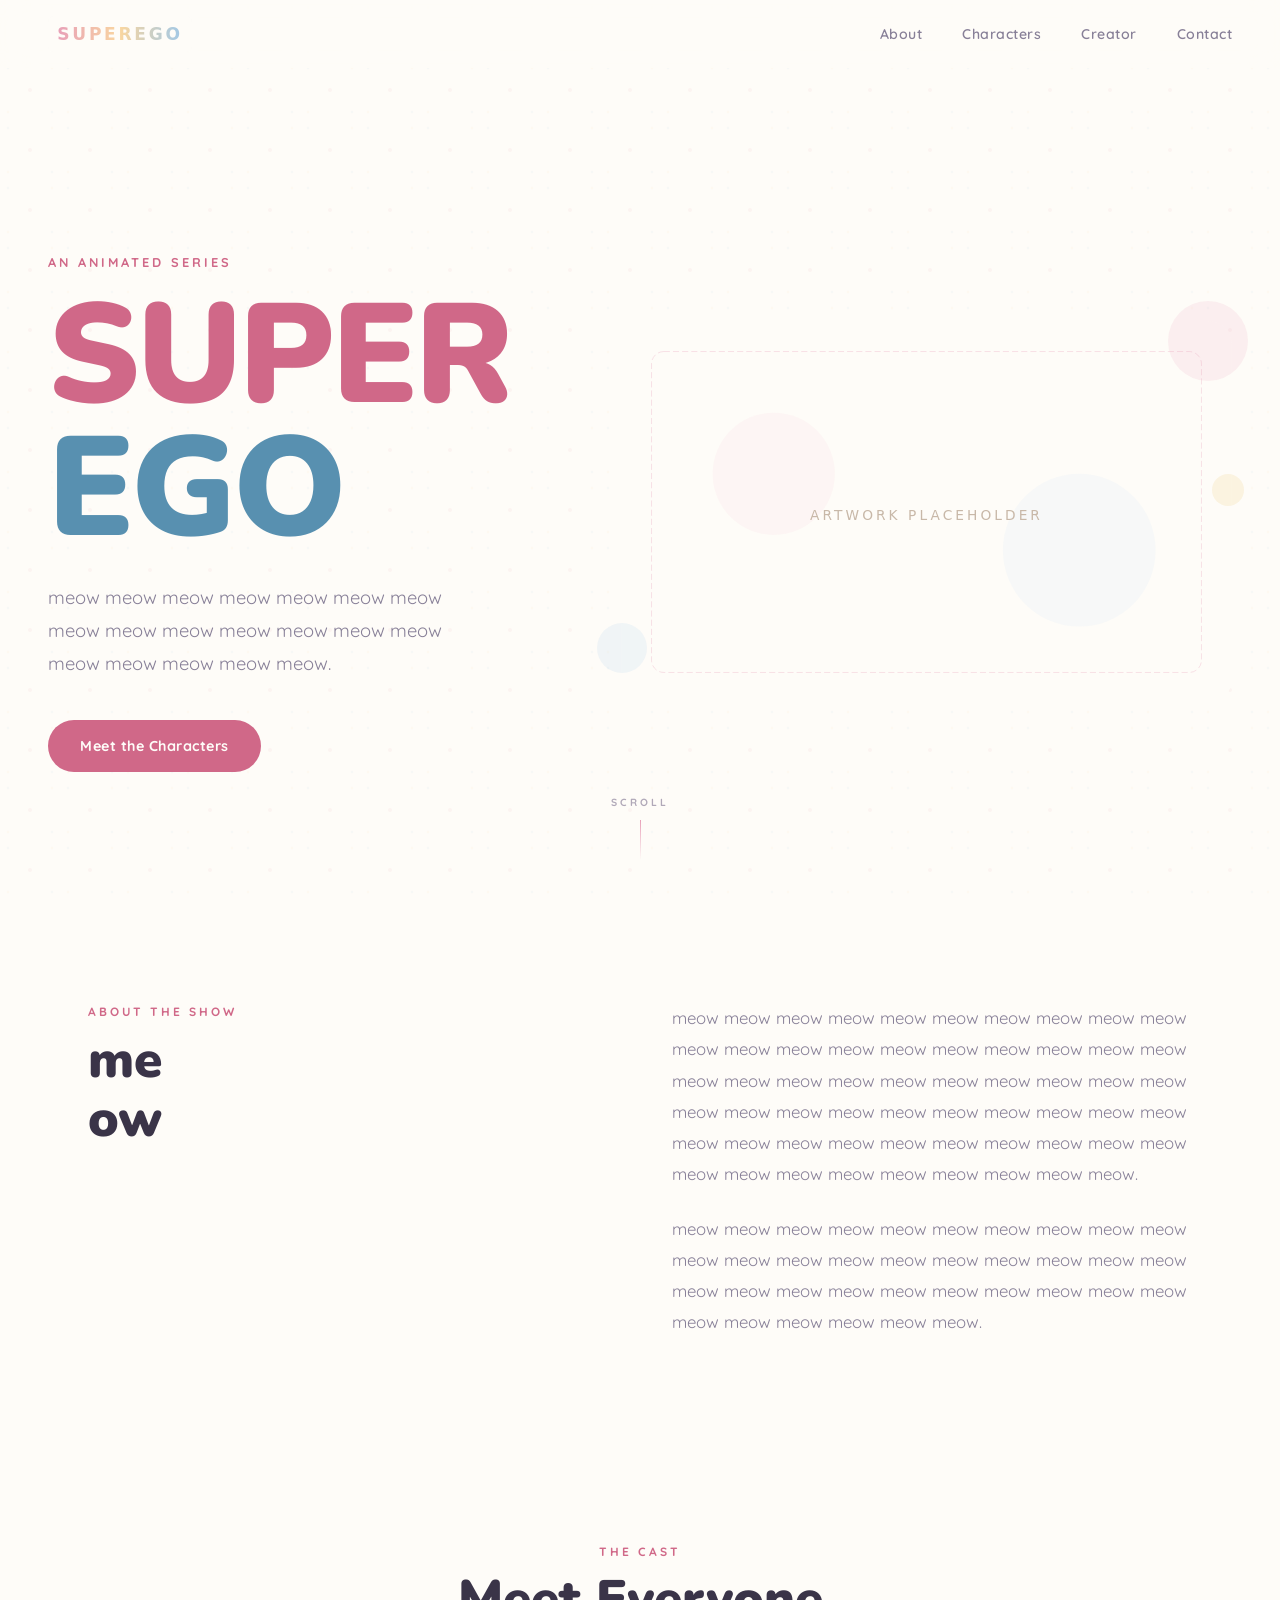
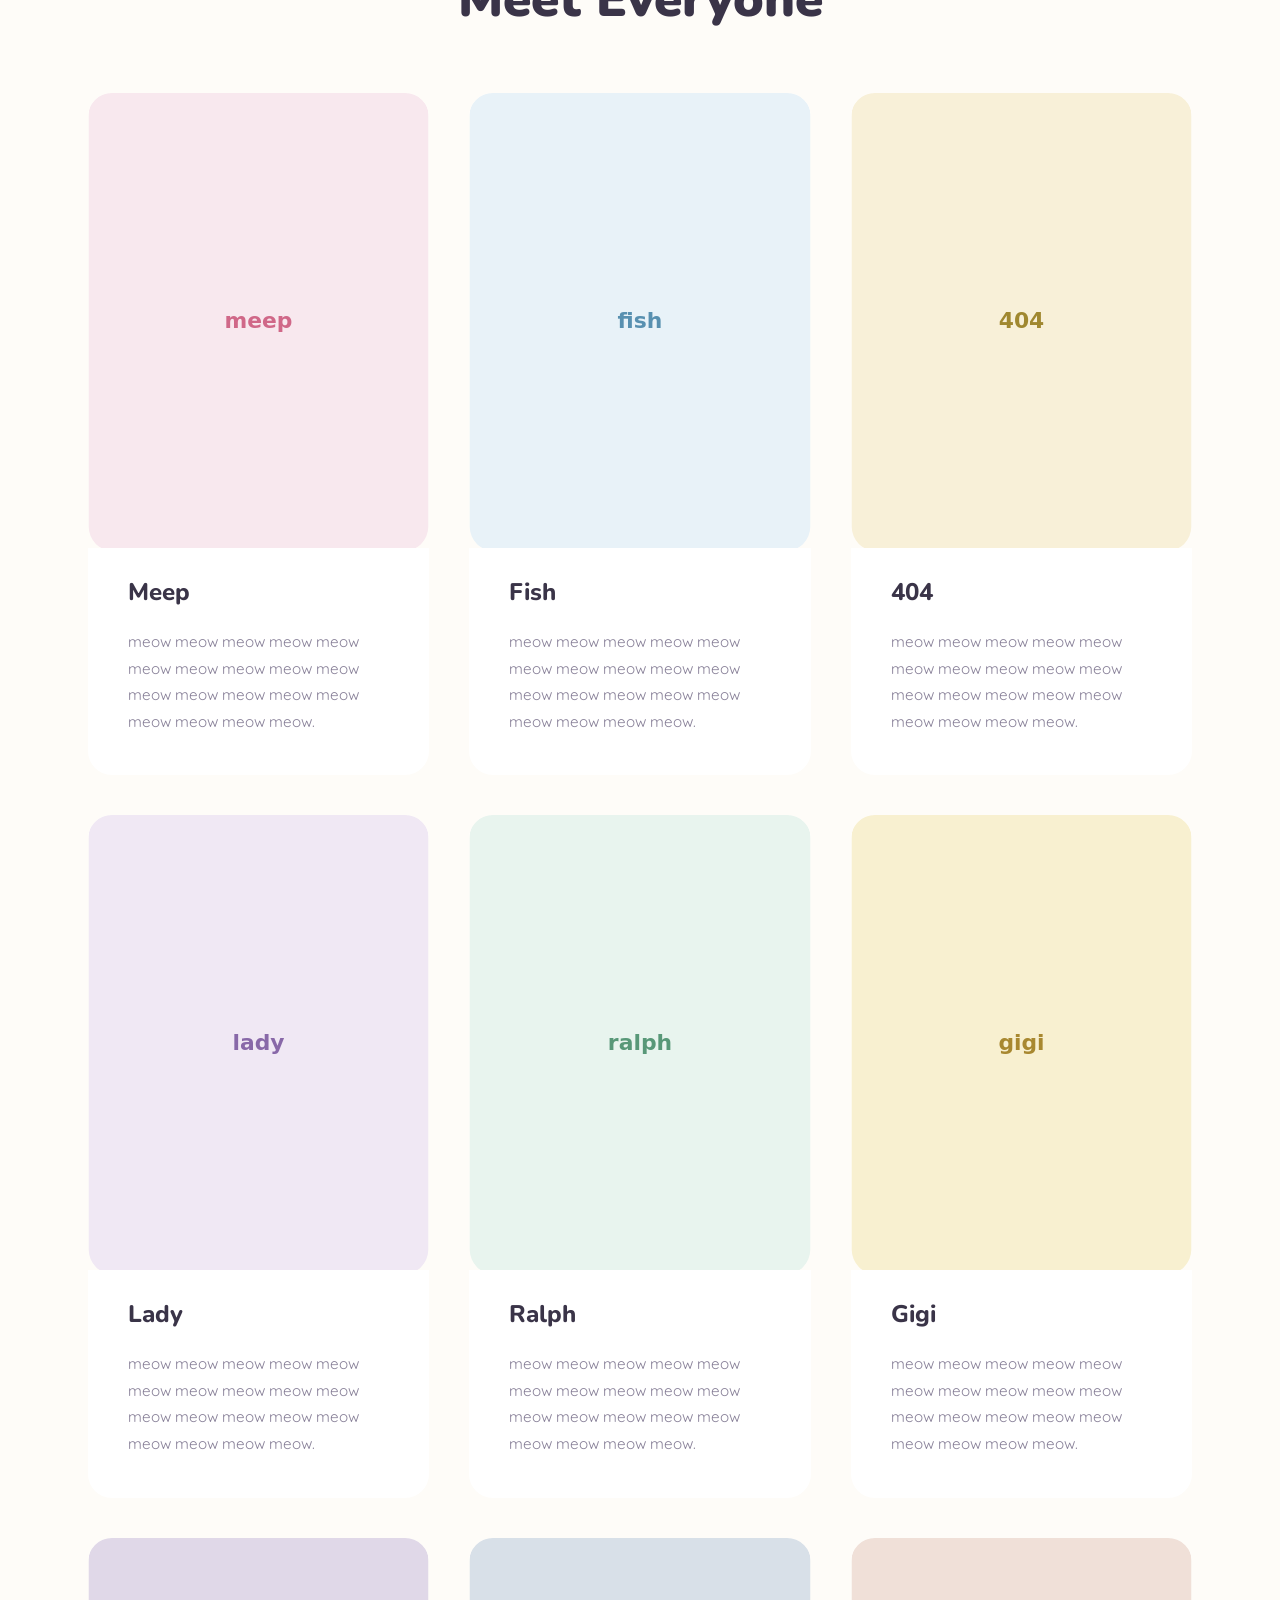
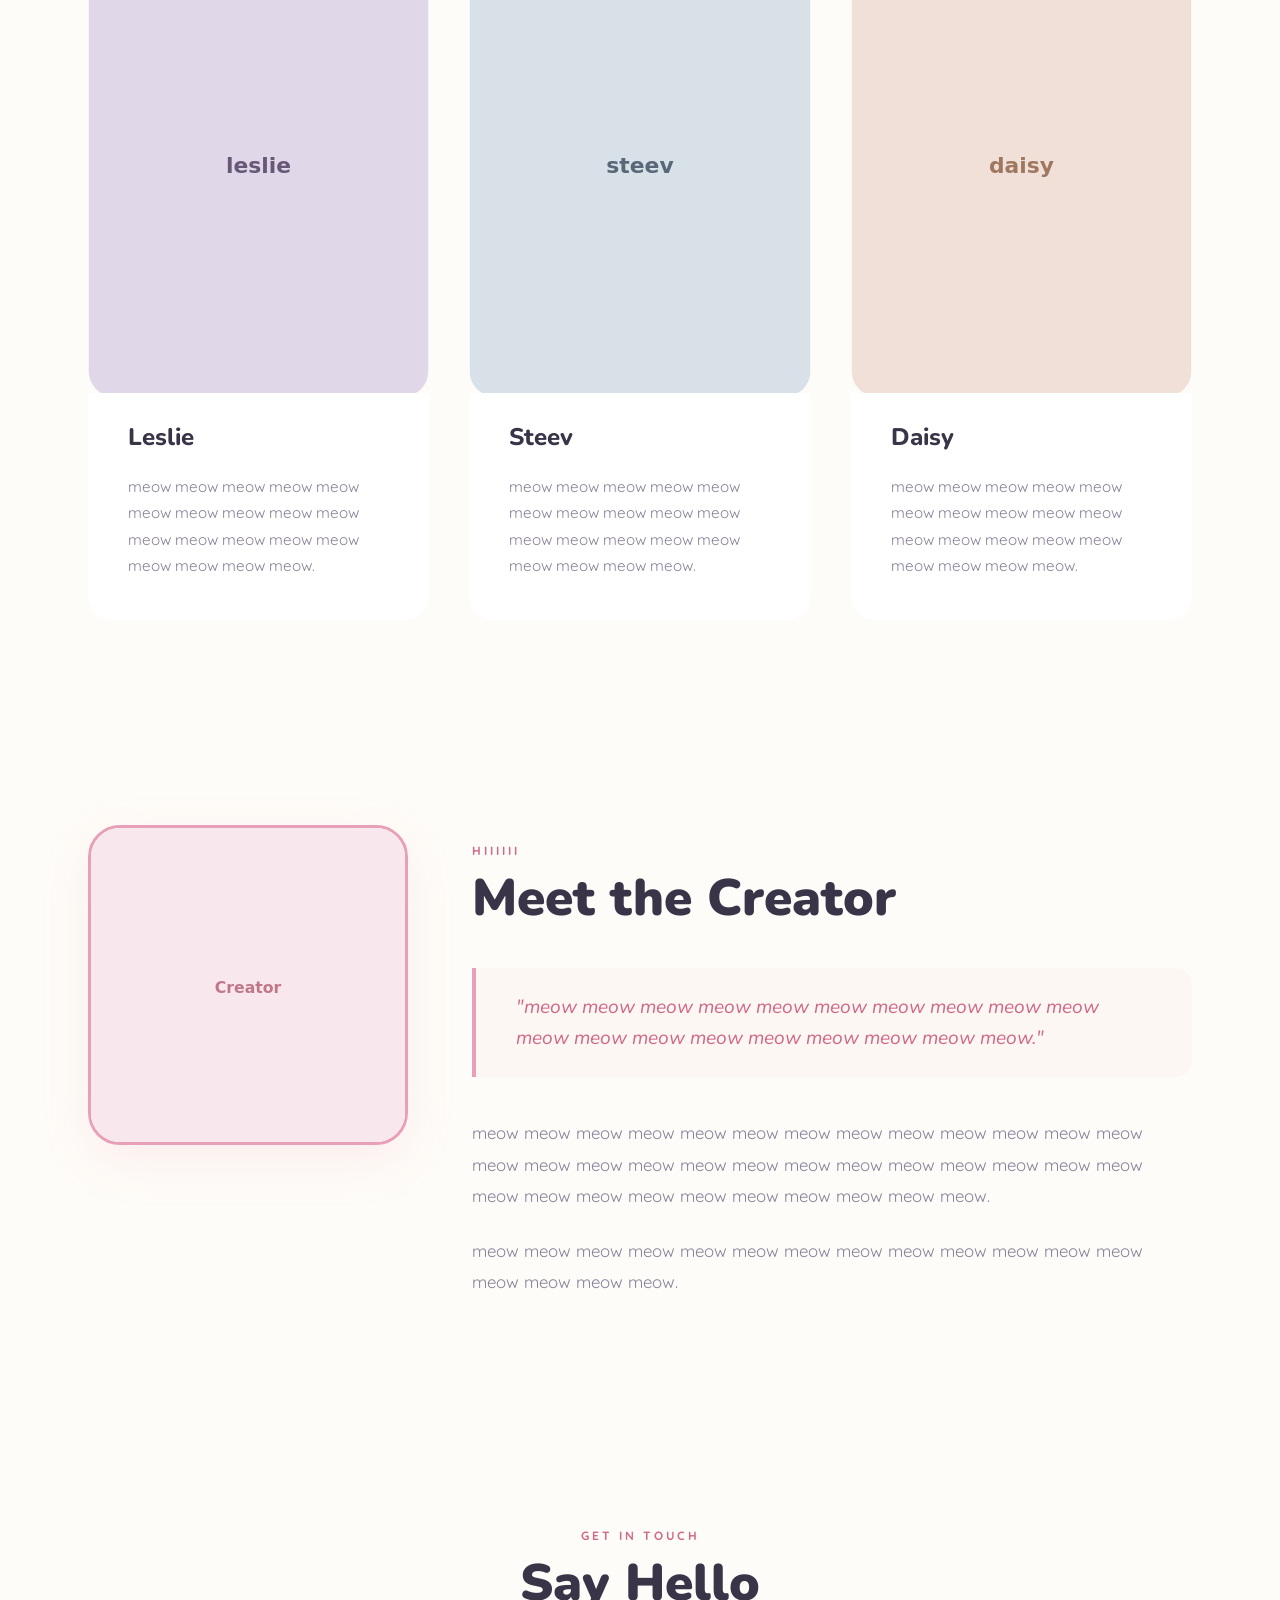
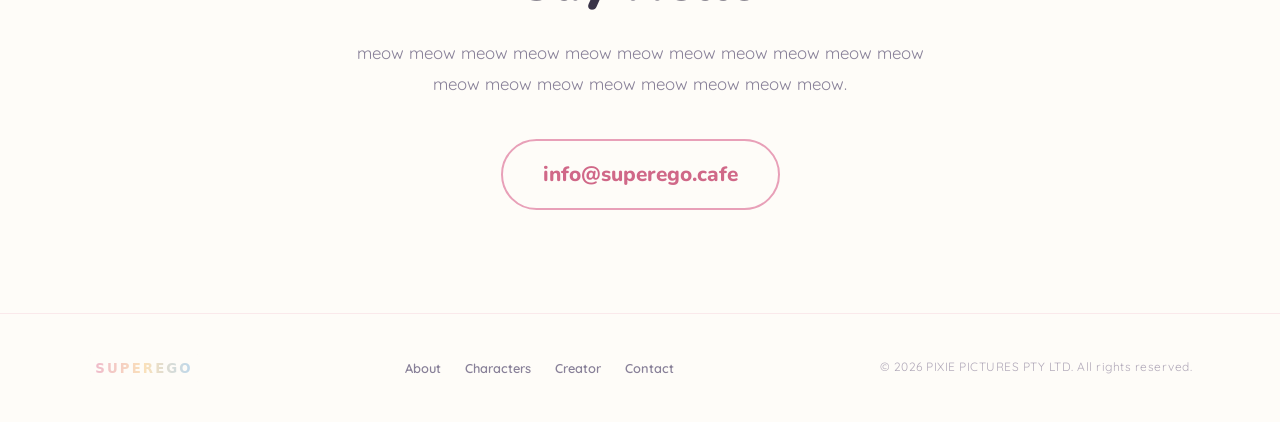
<file: index.html>
<!DOCTYPE html>
<html lang="en">
<head>
  <meta charset="UTF-8">
  <meta name="viewport" content="width=device-width, initial-scale=1.0">
  <title>SUPEREGO</title>
  <meta name="description" content="SUPEREGO - An animated series about nine unforgettable characters.">
  <link rel="preconnect" href="https://fonts.googleapis.com">
  <link rel="preconnect" href="https://fonts.gstatic.com" crossorigin>
  <link href="https://fonts.googleapis.com/css2?family=Nunito:wght@400;600;700;800;900&family=Quicksand:wght@400;500;600;700&display=swap" rel="stylesheet">
  <link rel="stylesheet" href="styles.css">
</head>
<body>
  <div class="bg-pattern" aria-hidden="true"></div>

  <header>
    <nav class="nav" id="nav" aria-label="Main navigation">
      <a href="#hero" class="nav-logo" aria-label="SUPEREGO home">
        <img src="assets/logo-placeholder.svg" alt="SUPEREGO" width="160" height="40">
      </a>
      <button class="nav-toggle" id="navToggle" aria-expanded="false" aria-controls="navMenu" aria-label="Toggle navigation">
        <span></span><span></span><span></span>
      </button>
      <ul class="nav-links" id="navMenu" role="list">
        <li><a href="#about">About</a></li>
        <li><a href="#characters">Characters</a></li>
        <li><a href="#creator">Creator</a></li>
        <li><a href="#contact">Contact</a></li>
      </ul>
    </nav>
  </header>

  <section class="hero" id="hero" aria-label="Introduction">
    <div class="hero-inner">
      <div class="hero-text">
        <p class="hero-eyebrow">An Animated Series</p>
        <h1 class="hero-title">
          <span class="hero-line hero-line--1" aria-hidden="true">SUPER</span>
          <span class="hero-line hero-line--2" aria-hidden="true">EGO</span>
        </h1>
        <p class="hero-tagline">meow meow meow meow meow meow meow meow meow meow meow meow meow meow meow meow meow meow meow.</p>
        <a href="#characters" class="hero-cta">Meet the Characters</a>
      </div>
      <div class="hero-artwork">
        <img src="assets/background-placeholder.svg" alt="SUPEREGO ensemble artwork placeholder" width="800" height="500">
        <div class="hero-decor hero-decor--1" aria-hidden="true"></div>
        <div class="hero-decor hero-decor--2" aria-hidden="true"></div>
        <div class="hero-decor hero-decor--3" aria-hidden="true"></div>
      </div>
    </div>
    <div class="scroll-indicator" aria-hidden="true">
      <span>Scroll</span>
      <div class="scroll-line"></div>
    </div>
  </section>

  <main>
    <section class="about section" id="about">
      <div class="container">
        <div class="about-layout">
          <div class="about-header reveal">
            <span class="section-eyebrow">About the Show</span>
            <h2 class="section-title">me<br>ow</h2>
          </div>
          <div class="about-body reveal">
            <div class="about-columns">
              <div class="about-col">
                <p>meow meow meow meow meow meow meow meow meow meow meow meow meow meow meow meow meow meow meow meow meow meow meow meow meow meow meow meow meow meow meow meow meow meow meow meow meow meow meow meow meow meow meow meow meow meow meow meow meow meow meow meow meow meow meow meow meow meow meow.</p>
              </div>
              <div class="about-col">
                <p>meow meow meow meow meow meow meow meow meow meow meow meow meow meow meow meow meow meow meow meow meow meow meow meow meow meow meow meow meow meow meow meow meow meow meow meow.</p>
              </div>
            </div>
          </div>
        </div>
      </div>
    </section>

    <section class="characters section" id="characters">
      <div class="container">
        <div class="characters-header reveal">
          <span class="section-eyebrow">The Cast</span>
          <h2 class="section-title">Meet Everyone</h2>
        </div>
        <div class="character-grid">
          <article class="character-card reveal" data-accent="pink">
            <div class="character-card-img"><img src="assets/characters/meep-placeholder.svg" alt="Meep" width="280" height="380" loading="lazy"></div>
            <div class="character-card-body"><h3 class="character-card-name">Meep</h3><p class="character-card-desc">meow meow meow meow meow meow meow meow meow meow meow meow meow meow meow meow meow meow meow.</p></div>
          </article>
          <article class="character-card reveal" data-accent="blue">
            <div class="character-card-img"><img src="assets/characters/fish-placeholder.svg" alt="Fish" width="280" height="380" loading="lazy"></div>
            <div class="character-card-body"><h3 class="character-card-name">Fish</h3><p class="character-card-desc">meow meow meow meow meow meow meow meow meow meow meow meow meow meow meow meow meow meow meow.</p></div>
          </article>
          <article class="character-card reveal" data-accent="yellow">
            <div class="character-card-img"><img src="assets/characters/404-placeholder.svg" alt="404" width="280" height="380" loading="lazy"></div>
            <div class="character-card-body"><h3 class="character-card-name">404</h3><p class="character-card-desc">meow meow meow meow meow meow meow meow meow meow meow meow meow meow meow meow meow meow meow.</p></div>
          </article>
          <article class="character-card reveal" data-accent="lavender">
            <div class="character-card-img"><img src="assets/characters/lady-placeholder.svg" alt="Lady" width="280" height="380" loading="lazy"></div>
            <div class="character-card-body"><h3 class="character-card-name">Lady</h3><p class="character-card-desc">meow meow meow meow meow meow meow meow meow meow meow meow meow meow meow meow meow meow meow.</p></div>
          </article>
          <article class="character-card reveal" data-accent="green">
            <div class="character-card-img"><img src="assets/characters/ralph-placeholder.svg" alt="Ralph" width="280" height="380" loading="lazy"></div>
            <div class="character-card-body"><h3 class="character-card-name">Ralph</h3><p class="character-card-desc">meow meow meow meow meow meow meow meow meow meow meow meow meow meow meow meow meow meow meow.</p></div>
          </article>
          <article class="character-card reveal" data-accent="gold">
            <div class="character-card-img"><img src="assets/characters/gigi-placeholder.svg" alt="Gigi" width="280" height="380" loading="lazy"></div>
            <div class="character-card-body"><h3 class="character-card-name">Gigi</h3><p class="character-card-desc">meow meow meow meow meow meow meow meow meow meow meow meow meow meow meow meow meow meow meow.</p></div>
          </article>
          <article class="character-card reveal" data-accent="pink">
            <div class="character-card-img"><img src="assets/characters/leslie-placeholder.svg" alt="Leslie" width="280" height="380" loading="lazy"></div>
            <div class="character-card-body"><h3 class="character-card-name">Leslie</h3><p class="character-card-desc">meow meow meow meow meow meow meow meow meow meow meow meow meow meow meow meow meow meow meow.</p></div>
          </article>
          <article class="character-card reveal" data-accent="blue">
            <div class="character-card-img"><img src="assets/characters/steev-placeholder.svg" alt="Steev" width="280" height="380" loading="lazy"></div>
            <div class="character-card-body"><h3 class="character-card-name">Steev</h3><p class="character-card-desc">meow meow meow meow meow meow meow meow meow meow meow meow meow meow meow meow meow meow meow.</p></div>
          </article>
          <article class="character-card reveal" data-accent="yellow">
            <div class="character-card-img"><img src="assets/characters/daisy-placeholder.svg" alt="Daisy" width="280" height="380" loading="lazy"></div>
            <div class="character-card-body"><h3 class="character-card-name">Daisy</h3><p class="character-card-desc">meow meow meow meow meow meow meow meow meow meow meow meow meow meow meow meow meow meow meow.</p></div>
          </article>
        </div>
      </div>
    </section>

    <section class="creator section" id="creator">
      <div class="container">
        <div class="creator-layout">
          <div class="creator-visual reveal">
            <img src="assets/creator-placeholder.svg" alt="Illustration of the creator" width="320" height="320">
          </div>
          <div class="creator-content reveal">
            <span class="section-eyebrow">hiiiiii</span>
            <h2 class="section-title">Meet the Creator</h2>
            <blockquote class="creator-quote"><p>"meow meow meow meow meow meow meow meow meow meow meow meow meow meow meow meow meow meow meow."</p></blockquote>
            <p class="creator-bio">meow meow meow meow meow meow meow meow meow meow meow meow meow meow meow meow meow meow meow meow meow meow meow meow meow meow meow meow meow meow meow meow meow meow meow meow.</p>
            <p class="creator-bio">meow meow meow meow meow meow meow meow meow meow meow meow meow meow meow meow meow.</p>
          </div>
        </div>
      </div>
    </section>

    <section class="contact section" id="contact">
      <div class="container">
        <div class="contact-layout reveal">
          <span class="section-eyebrow">Get in Touch</span>
          <h2 class="section-title">Say Hello</h2>
          <p class="contact-text">meow meow meow meow meow meow meow meow meow meow meow meow meow meow meow meow meow meow meow.</p>
          <a href="mailto:info@superego.cafe" class="contact-email">info@superego.cafe</a>
        </div>
      </div>
    </section>
  </main>

  <footer class="footer">
    <div class="container footer-inner">
      <div class="footer-brand"><img src="assets/logo-placeholder.svg" alt="SUPEREGO" width="120" height="30"></div>
      <nav class="footer-nav" aria-label="Footer navigation">
        <ul role="list">
          <li><a href="#about">About</a></li>
          <li><a href="#characters">Characters</a></li>
          <li><a href="#creator">Creator</a></li>
          <li><a href="#contact">Contact</a></li>
        </ul>
      </nav>
      <p class="footer-copy">&copy; 2026 PIXIE PICTURES PTY LTD. All rights reserved.</p>
    </div>
  </footer>

  <script src="script.js"></script>
</body>
</html>
</file>
<file: styles.css>
:root{--c-bg:#FEFCF8;--c-surface:#FFF;--c-text:#3A3448;--c-text-dim:#888098;--c-text-light:#B0A8B8;--c-pink:#E8A0B8;--c-pink-deep:#D06888;--c-blue:#A0C8E8;--c-blue-deep:#5890B0;--c-yellow:#F0D080;--c-yellow-deep:#C8A838;--c-lavender:#C8A8E0;--c-lavender-deep:#8868A8;--c-green:#90C8A8;--c-green-deep:#589878;--c-gold:#E0C060;--c-gold-deep:#A88830;--ff-heading:'Nunito',system-ui,sans-serif;--ff-body:'Quicksand',system-ui,sans-serif;--sp-xs:.5rem;--sp-sm:1rem;--sp-md:1.5rem;--sp-lg:2.5rem;--sp-xl:4rem;--sp-2xl:6rem;--sp-3xl:8rem;--container-max:1200px;--section-pad:clamp(4rem,8vw,8rem);--r-sm:8px;--r-md:16px;--r-lg:24px;--r-xl:32px;--ease-out:cubic-bezier(.16,1,.3,1);--ease-smooth:cubic-bezier(.4,0,.2,1);--dur-fast:.2s;--dur-med:.4s;--dur-slow:.7s}
*,*::before,*::after{margin:0;padding:0;box-sizing:border-box}
html{scroll-behavior:smooth;-webkit-text-size-adjust:100%}
body{font-family:var(--ff-body);background:var(--c-bg);color:var(--c-text);line-height:1.7;overflow-x:hidden;-webkit-font-smoothing:antialiased}
img{max-width:100%;height:auto;display:block}
a{color:inherit;text-decoration:none}
ul{list-style:none}
button{background:none;border:none;cursor:pointer;font:inherit;color:inherit}
.container{width:100%;max-width:var(--container-max);margin:0 auto;padding:0 clamp(1.5rem,4vw,3rem)}
.section{position:relative;z-index:1;padding:var(--section-pad) 0}
.bg-pattern{position:fixed;inset:0;background-image:url('assets/pattern.svg');background-repeat:repeat;background-size:60px 60px;opacity:.5;pointer-events:none;z-index:0}
.nav{position:fixed;top:0;left:0;right:0;z-index:100;display:flex;justify-content:space-between;align-items:center;padding:var(--sp-sm) clamp(1.5rem,4vw,3rem);background:rgba(254,252,248,.88);backdrop-filter:blur(16px);-webkit-backdrop-filter:blur(16px);transition:transform var(--dur-med) var(--ease-smooth),box-shadow var(--dur-med) var(--ease-smooth)}
.nav:not(.at-top){box-shadow:0 1px 0 0 rgba(232,160,184,.2)}
.nav.hidden{transform:translateY(-100%)}
.nav-logo{display:flex;align-items:center;flex-shrink:0}
.nav-logo img{height:36px;width:auto}
.nav-links{display:flex;gap:var(--sp-lg)}
.nav-links a{font-family:var(--ff-body);font-size:.88rem;font-weight:600;color:var(--c-text-dim);letter-spacing:.5px;position:relative;padding:var(--sp-xs) 0;transition:color var(--dur-fast) var(--ease-smooth)}
.nav-links a::after{content:'';position:absolute;bottom:0;left:0;right:0;height:2px;background:var(--c-pink);border-radius:1px;transform:scaleX(0);transform-origin:center;transition:transform var(--dur-fast) var(--ease-smooth)}
.nav-links a:hover,.nav-links a:focus-visible{color:var(--c-pink-deep)}
.nav-links a:hover::after,.nav-links a:focus-visible::after{transform:scaleX(1)}
.nav-toggle{display:none;flex-direction:column;gap:5px;padding:8px;z-index:110}
.nav-toggle span{display:block;width:22px;height:2px;background:var(--c-text);border-radius:2px;transition:transform var(--dur-fast) var(--ease-smooth),opacity var(--dur-fast) var(--ease-smooth)}
.nav-toggle[aria-expanded="true"] span:nth-child(1){transform:translateY(7px) rotate(45deg)}
.nav-toggle[aria-expanded="true"] span:nth-child(2){opacity:0}
.nav-toggle[aria-expanded="true"] span:nth-child(3){transform:translateY(-7px) rotate(-45deg)}
.hero{position:relative;z-index:1;min-height:100vh;min-height:100dvh;display:flex;flex-direction:column;justify-content:center;padding:calc(var(--sp-3xl) + 60px) clamp(1.5rem,4vw,3rem) var(--sp-xl)}
.hero-inner{max-width:var(--container-max);margin:0 auto;width:100%;display:grid;grid-template-columns:1fr 1.2fr;gap:var(--sp-xl);align-items:center}
.hero-eyebrow{font-family:var(--ff-body);font-size:.8rem;font-weight:700;letter-spacing:3px;text-transform:uppercase;color:var(--c-pink-deep);margin-bottom:var(--sp-sm);display:block}
.hero-title{display:flex;flex-direction:column;margin-bottom:var(--sp-md)}
.hero-line{font-family:var(--ff-heading);font-weight:900;line-height:.95;letter-spacing:-.02em;opacity:0;transform:translateY(40px);animation:heroReveal .9s var(--ease-out) forwards}
.hero-line--1{font-size:clamp(4.5rem,11vw,9rem);color:var(--c-pink-deep);animation-delay:.2s}
.hero-line--2{font-size:clamp(4.5rem,11vw,9rem);color:var(--c-blue-deep);animation-delay:.45s}
@keyframes heroReveal{to{opacity:1;transform:translateY(0)}}
.hero-tagline{font-size:clamp(1rem,1.8vw,1.15rem);color:var(--c-text-dim);line-height:1.8;max-width:440px;margin-bottom:var(--sp-lg);opacity:0;animation:fadeIn .8s var(--ease-smooth) .8s forwards}
.hero-cta{display:inline-flex;align-items:center;gap:var(--sp-xs);padding:.85rem 2rem;font-family:var(--ff-body);font-size:.9rem;font-weight:700;letter-spacing:.5px;color:var(--c-bg);background:var(--c-pink-deep);border-radius:60px;transition:transform var(--dur-fast) var(--ease-smooth),box-shadow var(--dur-fast) var(--ease-smooth);opacity:0;animation:fadeIn .8s var(--ease-smooth) 1s forwards}
.hero-cta:hover{transform:translateY(-2px);box-shadow:0 8px 24px rgba(208,104,136,.3)}
.hero-cta:focus-visible{outline:2px solid var(--c-pink-deep);outline-offset:3px}
.hero-artwork{position:relative;opacity:0;animation:fadeIn 1s var(--ease-smooth) .6s forwards}
.hero-artwork img{width:100%;border-radius:var(--r-lg)}
.hero-decor{position:absolute;border-radius:50%;pointer-events:none}
.hero-decor--1{width:80px;height:80px;background:var(--c-pink);opacity:.15;top:-20px;right:-16px;animation:float 6s ease-in-out infinite}
.hero-decor--2{width:50px;height:50px;background:var(--c-blue);opacity:.15;bottom:30px;left:-24px;animation:float 5s ease-in-out 1s infinite}
.hero-decor--3{width:32px;height:32px;background:var(--c-yellow);opacity:.2;top:40%;right:-12px;animation:float 4s ease-in-out 2s infinite}
@keyframes float{0%,100%{transform:translateY(0)}50%{transform:translateY(-10px)}}
@keyframes fadeIn{to{opacity:1}}
.scroll-indicator{position:absolute;bottom:var(--sp-lg);left:50%;transform:translateX(-50%);display:flex;flex-direction:column;align-items:center;gap:var(--sp-xs);opacity:0;animation:fadeIn .8s var(--ease-smooth) 1.4s forwards}
.scroll-indicator span{font-size:.65rem;font-weight:700;letter-spacing:3px;text-transform:uppercase;color:var(--c-text-light)}
.scroll-line{width:1px;height:40px;background:linear-gradient(to bottom,var(--c-pink),transparent);animation:scrollPulse 2s ease-in-out infinite}
@keyframes scrollPulse{0%,100%{opacity:.4;transform:scaleY(1)}50%{opacity:1;transform:scaleY(1.3)}}
.section-eyebrow{font-family:var(--ff-body);font-size:.75rem;font-weight:700;letter-spacing:3px;text-transform:uppercase;color:var(--c-pink-deep);display:block;margin-bottom:var(--sp-xs)}
.section-title{font-family:var(--ff-heading);font-size:clamp(2rem,5vw,3.2rem);font-weight:900;line-height:1.15;color:var(--c-text)}
.about-layout{display:grid;grid-template-columns:1fr 1fr;gap:var(--sp-lg) var(--sp-xl)}
.about-header{grid-column:1;grid-row:1}
.about-body{grid-column:2;grid-row:1}
.about-columns{display:flex;flex-direction:column;gap:var(--sp-md)}
.about-col p{color:var(--c-text-dim);font-size:1.05rem;line-height:1.85}
.characters-header{text-align:center;margin-bottom:var(--sp-xl)}
.character-grid{display:grid;grid-template-columns:repeat(3,1fr);gap:var(--sp-lg)}
.character-card{background:var(--c-surface);border-radius:var(--r-lg);overflow:hidden;transition:transform var(--dur-med) var(--ease-out),box-shadow var(--dur-med) var(--ease-out);position:relative}
.character-card::before{content:'';position:absolute;inset:0;border-radius:var(--r-lg);border:2px solid transparent;transition:border-color var(--dur-fast) var(--ease-smooth);pointer-events:none;z-index:2}
.character-card:hover{transform:translateY(-6px);box-shadow:0 16px 48px rgba(58,52,72,.1)}
.character-card:hover::before{border-color:var(--c-pink)}
.character-card[data-accent="blue"]:hover::before{border-color:var(--c-blue)}
.character-card[data-accent="yellow"]:hover::before{border-color:var(--c-yellow)}
.character-card[data-accent="lavender"]:hover::before{border-color:var(--c-lavender)}
.character-card[data-accent="green"]:hover::before{border-color:var(--c-green)}
.character-card[data-accent="gold"]:hover::before{border-color:var(--c-gold)}
.character-card-img{position:relative;overflow:hidden;aspect-ratio:3/4;background:var(--c-bg)}
.character-card-img img{width:100%;height:100%;object-fit:cover;transition:transform var(--dur-slow) var(--ease-out)}
.character-card:hover .character-card-img img{transform:scale(1.03)}
.character-card-body{padding:var(--sp-md) var(--sp-lg) var(--sp-lg)}
.character-card-name{font-family:var(--ff-heading);font-size:1.5rem;font-weight:800;margin:0 0 var(--sp-sm);color:var(--c-text)}
.character-card-desc{color:var(--c-text-dim);font-size:.95rem;line-height:1.75}
.creator-layout{display:grid;grid-template-columns:320px 1fr;gap:var(--sp-xl);align-items:start}
.creator-visual{position:sticky;top:100px}
.creator-visual img{width:100%;border-radius:var(--r-xl);border:3px solid var(--c-pink);box-shadow:0 16px 48px rgba(232,160,184,.15)}
.creator-content{padding-top:var(--sp-sm)}
.creator-quote{margin:var(--sp-lg) 0;padding:var(--sp-md) var(--sp-lg);border-left:4px solid var(--c-pink);background:rgba(232,160,184,.06);border-radius:0 var(--r-md) var(--r-md) 0}
.creator-quote p{font-family:var(--ff-heading);font-size:1.2rem;font-style:italic;color:var(--c-pink-deep);line-height:1.6}
.creator-bio{color:var(--c-text-dim);font-size:1.05rem;line-height:1.85;margin-bottom:var(--sp-md)}
.contact-layout{text-align:center;max-width:600px;margin:0 auto}
.contact-text{color:var(--c-text-dim);font-size:1.05rem;line-height:1.85;margin:var(--sp-md) 0 var(--sp-lg)}
.contact-email{display:inline-block;font-family:var(--ff-heading);font-size:1.3rem;font-weight:800;color:var(--c-pink-deep);padding:var(--sp-sm) var(--sp-lg);border:2px solid var(--c-pink);border-radius:60px;transition:background var(--dur-fast) var(--ease-smooth),color var(--dur-fast) var(--ease-smooth)}
.contact-email:hover,.contact-email:focus-visible{background:var(--c-pink-deep);color:#fff}
.contact-email:focus-visible{outline:2px solid var(--c-pink-deep);outline-offset:3px}
.footer{position:relative;z-index:1;border-top:1px solid rgba(232,160,184,.2);padding:var(--sp-lg) 0}
.footer-inner{display:flex;justify-content:space-between;align-items:center;flex-wrap:wrap;gap:var(--sp-md)}
.footer-brand img{height:28px;width:auto;opacity:.7}
.footer-nav ul{display:flex;gap:var(--sp-md)}
.footer-nav a{font-family:var(--ff-body);font-size:.8rem;font-weight:600;color:var(--c-text-dim);transition:color var(--dur-fast) var(--ease-smooth)}
.footer-nav a:hover{color:var(--c-pink-deep)}
.footer-copy{font-family:var(--ff-body);font-size:.75rem;color:var(--c-text-light);letter-spacing:.5px}
.reveal{opacity:0;transform:translateY(32px);transition:opacity var(--dur-slow) var(--ease-out),transform var(--dur-slow) var(--ease-out)}
.reveal.visible{opacity:1;transform:translateY(0)}
.reveal:nth-child(2){transition-delay:.08s}
.reveal:nth-child(3){transition-delay:.16s}
.reveal:nth-child(4){transition-delay:.24s}
.reveal:nth-child(5){transition-delay:.32s}
.reveal:nth-child(6){transition-delay:.4s}
@media(max-width:1024px){.character-grid{grid-template-columns:repeat(2,1fr)}.hero-inner{grid-template-columns:1fr;gap:var(--sp-lg)}.hero-artwork{max-width:560px}.about-layout{grid-template-columns:1fr;gap:var(--sp-lg)}.about-header{grid-column:1;grid-row:1}.about-body{grid-column:1;grid-row:2}.creator-layout{grid-template-columns:1fr;gap:var(--sp-lg)}.creator-visual{position:static;max-width:280px;margin:0 auto}}
@media(max-width:768px){.nav-links{display:none;position:fixed;top:0;left:0;right:0;bottom:0;background:rgba(254,252,248,.97);backdrop-filter:blur(20px);-webkit-backdrop-filter:blur(20px);flex-direction:column;align-items:center;justify-content:center;gap:var(--sp-xl);z-index:100}.nav-links.open{display:flex}.nav-links a{font-size:1.4rem;font-weight:700}.nav-toggle{display:flex}.hero-inner{grid-template-columns:1fr}.character-grid{grid-template-columns:1fr;max-width:400px;margin:0 auto}.footer-inner{flex-direction:column;text-align:center}.footer-nav ul{justify-content:center}}
@media(max-width:480px){.hero-line--1,.hero-line--2{letter-spacing:-.01em}.character-card-body{padding:var(--sp-sm) var(--sp-md) var(--sp-md)}}
@media(prefers-reduced-motion:reduce){*,*::before,*::after{animation-duration:.01ms!important;animation-iteration-count:1!important;transition-duration:.01ms!important}.hero-line,.hero-tagline,.hero-cta,.hero-artwork,.scroll-indicator,.reveal{opacity:1!important;transform:none!important}}
</file>
